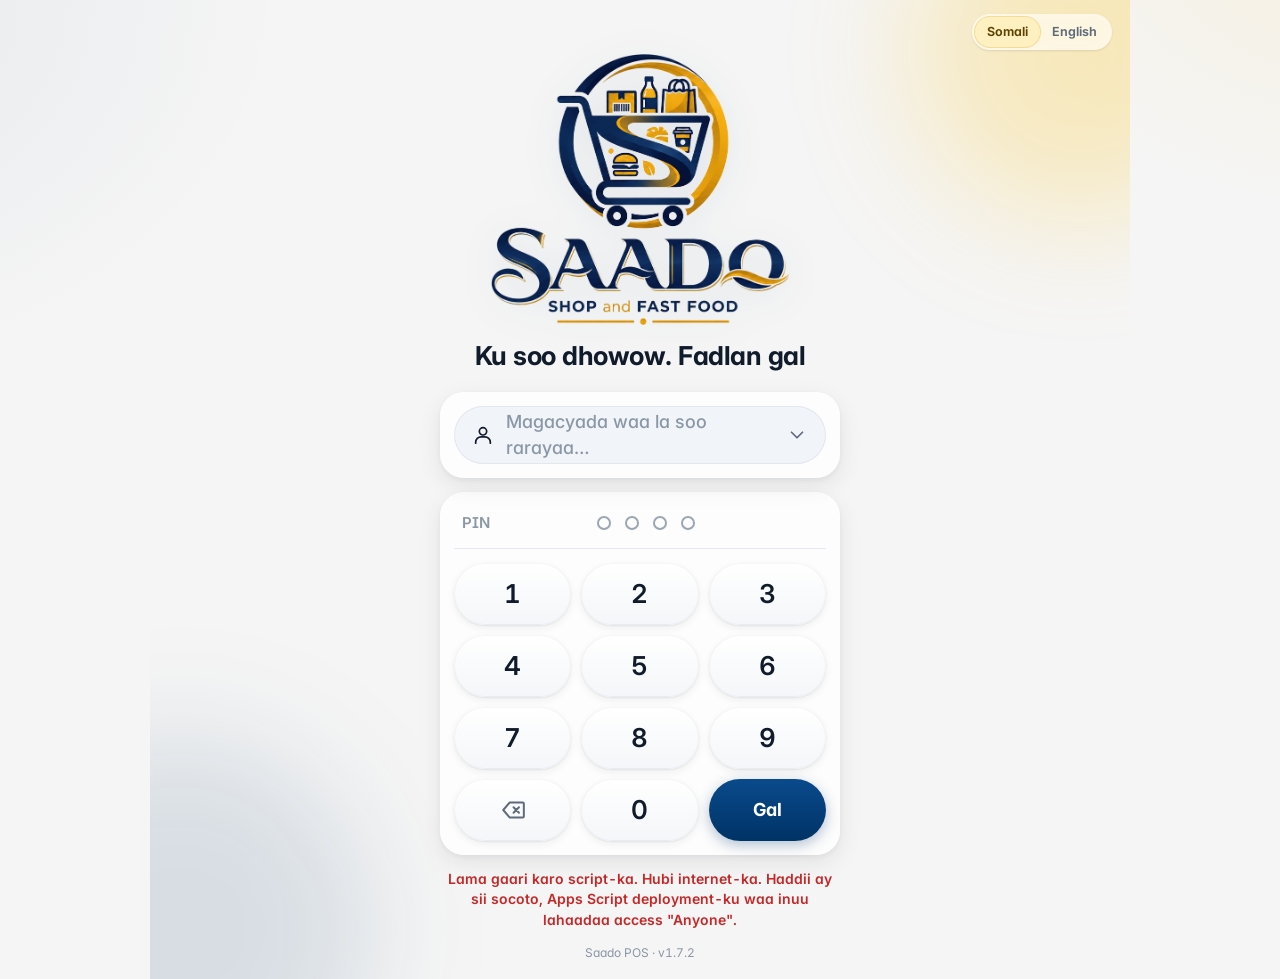
<file: index.html>
<!DOCTYPE html>
<!-- Saado POS — app page. Loads config.js (script address), i18n.js (Somali words), app.js (core) and screens.js. -->
<html lang="so">
<head>
<meta charset="utf-8">
<meta name="viewport" content="width=device-width, initial-scale=1, viewport-fit=cover">
<meta name="theme-color" content="#F5F5F5">
<meta name="apple-mobile-web-app-capable" content="yes">
<meta name="mobile-web-app-capable" content="yes">
<meta name="apple-mobile-web-app-status-bar-style" content="default">
<meta name="apple-mobile-web-app-title" content="Saado POS">
<title>Saado POS</title>
<link rel="manifest" href="manifest.json">
<link rel="icon" href="icons/favicon.png">
<link rel="apple-touch-icon" href="icons/apple-touch-icon.png">
<link rel="preconnect" href="https://fonts.googleapis.com">
<link rel="preconnect" href="https://fonts.gstatic.com" crossorigin>
<link rel="stylesheet" href="https://fonts.googleapis.com/css2?family=Inter:wght@400;500;600;650;700;800&display=swap" media="print" onload="this.media='all'">
<link rel="stylesheet" href="app.css?v=1.7.2">
</head>
<body>
<header id="top" class="hidden"></header>
<main id="main"><div style="min-height:100vh;display:grid;place-items:center"><img src="icons/logo.png" alt="Saado" style="width:220px;opacity:.95"></div></main>
<nav id="nav" class="hidden"></nav>
<div id="toasts"></div>
<noscript>Saado POS needs JavaScript.</noscript>
<script src="config.js?v=1.7.2"></script>
<script src="i18n.js?v=1.7.2"></script>
<script src="guide.js?v=1.7.2"></script>
<script src="app.js?v=1.7.2"></script>
<script src="screens.js?v=1.7.2"></script>
</body>
</html>
</file>
<file: app.css>
/* Saado POS — design system. Native-app look (Material 3 inspired): Inter type, line icons, tonal surfaces,
   navy #003366 + mustard #FFBF00 accents on white / light gray, bottom sheets, ripple, smooth transitions. */
:root {
  --navy: #003366; --navy-2: #0A4A8C; --navy-c: #DCE7F5; --on-navy-c: #00264D;
  --gold: #FFBF00; --gold-2: #E5A800; --gold-c: #FFF0C2; --on-gold-c: #5C4300;
  --bg: #F5F5F5; --surface: #FFFFFF; --surface-2: #F1F4F8; --surface-3: #E9EEF4;
  --ink: #101B2B; --muted: #5E6B7B; --faint: #8A97A6; --line: #E3E8EF;
  --red: #C62828; --red-c: #FDECEC; --green: #18794E; --green-c: #E3F5EC; --amber: #A86200; --amber-c: #FFF3D9;
  --r-sm: 12px; --r: 18px; --r-lg: 24px; --r-xl: 28px;
  --e1: 0 1px 2px rgba(16, 27, 43, .05), 0 1px 3px rgba(16, 27, 43, .07);
  --e2: 0 2px 6px rgba(16, 27, 43, .06), 0 8px 24px rgba(16, 27, 43, .08);
  --e3: 0 12px 40px rgba(0, 26, 51, .18);
  --nav-h: 76px; --bar-h: 60px;
  --ease: cubic-bezier(.2, 0, 0, 1); --ease-out: cubic-bezier(.05, .7, .1, 1);
  --font: "Inter", "Roboto", system-ui, -apple-system, "Segoe UI", Arial, sans-serif;
}
* { box-sizing: border-box; -webkit-tap-highlight-color: transparent; }
html, body { margin: 0; height: 100%; }
body { font: 400 15px/1.45 var(--font); font-feature-settings: "cv11", "cv08", "tnum"; background: var(--bg); color: var(--ink);
  -webkit-font-smoothing: antialiased; overscroll-behavior-y: contain; -webkit-user-select: none; user-select: none; }
input, textarea, .selectable { -webkit-user-select: text; user-select: text; }
button, input, select, textarea { font: inherit; color: inherit; }
button { cursor: pointer; touch-action: manipulation; border: 0; background: none; padding: 0; }
a { color: var(--navy-2); text-decoration: none; }
h1, h2, h3 { margin: 0; letter-spacing: -.01em; }
h2 { font-size: 22px; font-weight: 700; color: var(--ink); }
h3 { font-size: 13px; font-weight: 650; color: var(--muted); text-transform: uppercase; letter-spacing: .06em; margin: 20px 4px 8px; }
.hidden { display: none !important; }
.muted { color: var(--muted); } .faint { color: var(--faint); } .small { font-size: 13px; } .right { text-align: right; } .center { text-align: center; }
.big { font-size: 28px; font-weight: 800; letter-spacing: -.02em; }
.red { color: var(--red); } .green { color: var(--green); } .amber { color: var(--amber); } .bold { font-weight: 700; }
.row { display: flex; gap: 10px; align-items: center; } .row > .grow, .grow { flex: 1; min-width: 0; } .wrap { flex-wrap: wrap; }
.col { display: flex; flex-direction: column; gap: 10px; }
.grid2 { display: grid; grid-template-columns: 1fr 1fr; gap: 10px; } .grid3 { display: grid; grid-template-columns: repeat(3, 1fr); gap: 10px; }
.spacer { height: 14px; }
svg.i { width: 22px; height: 22px; flex: none; stroke: currentColor; fill: none; stroke-width: 1.85; stroke-linecap: round; stroke-linejoin: round; vertical-align: middle; }
svg.i.sm { width: 18px; height: 18px; } svg.i.lg { width: 26px; height: 26px; } svg.i.xl { width: 32px; height: 32px; }

/* ---------- ambient background ---------- */
body::before { content: ''; position: fixed; inset: 0; z-index: -1; pointer-events: none;
  background: radial-gradient(60vmax 40vmax at 110% -10%, rgba(255, 191, 0, .10), transparent 60%),
              radial-gradient(70vmax 50vmax at -20% 0%, rgba(0, 51, 102, .07), transparent 60%), var(--bg); }

/* ---------- top app bar ---------- */
#top { position: sticky; top: 0; z-index: 40; display: flex; align-items: center; gap: 10px; min-height: var(--bar-h);
  padding: calc(8px + env(safe-area-inset-top)) 12px 8px 14px; background: rgba(245, 245, 245, .82);
  -webkit-backdrop-filter: saturate(1.6) blur(18px); backdrop-filter: saturate(1.6) blur(18px); transition: box-shadow .2s, background .2s; }
#top.scrolled { box-shadow: 0 1px 0 var(--line), 0 6px 20px rgba(16, 27, 43, .06); background: rgba(255, 255, 255, .9); }
#top .emb { width: 38px; height: 38px; border-radius: 12px; background: #fff; box-shadow: var(--e1); display: grid; place-items: center; overflow: hidden; flex: none; }
#top .emb img { width: 34px; height: 34px; }
#top .ttl { flex: 1; min-width: 0; line-height: 1.15; }
#top .ttl b { display: block; font-size: 18px; font-weight: 700; white-space: nowrap; overflow: hidden; text-overflow: ellipsis; }
#top .ttl span { display: block; font-size: 12px; color: var(--muted); white-space: nowrap; overflow: hidden; text-overflow: ellipsis; }
.bizswitch { display: flex; background: var(--surface-3); border-radius: 999px; padding: 3px; }
.bizswitch button { height: 34px; padding: 0 12px; border-radius: 999px; font-weight: 650; font-size: 13px; color: var(--muted); display: flex; align-items: center; gap: 6px; transition: background .2s var(--ease), color .2s; }
.bizswitch button svg { width: 17px; height: 17px; }
.bizswitch button.on { background: var(--surface); color: var(--navy); box-shadow: var(--e1); }
@media (max-width: 460px) { .bizswitch button span { display: none; } .bizswitch button { padding: 0 11px; } }
.syncdot { width: 40px; height: 40px; border-radius: 50%; display: grid; place-items: center; color: var(--green); position: relative; }
.syncdot.wait { color: var(--amber); } .syncdot.off { color: var(--red); }
.syncdot .n { position: absolute; top: 2px; right: 0; min-width: 18px; height: 18px; padding: 0 5px; border-radius: 9px; background: var(--amber); color: #fff; font-size: 11px; font-weight: 700; display: grid; place-items: center; }
.syncdot.off .n { background: var(--red); }
.syncdot.spin svg { animation: sp 1s linear infinite; }
.offline-bar { position: sticky; top: calc(var(--bar-h) + env(safe-area-inset-top)); z-index: 39; margin: 0 12px; border-radius: 12px; background: var(--amber-c); color: var(--amber);
  font-size: 13px; font-weight: 600; padding: 8px 12px; display: flex; gap: 8px; align-items: center; }
#topprog { position: absolute; left: 0; right: 0; bottom: 0; height: 2px; overflow: hidden; opacity: 0; transition: opacity .2s; }
#topprog::after { content: ''; position: absolute; top: 0; bottom: 0; width: 40%; background: var(--gold); border-radius: 2px; animation: prog 1.1s var(--ease) infinite; }
@keyframes prog { from { left: -40%; } to { left: 100%; } }

/* ---------- page ---------- */
#main { padding: 6px 14px; padding-bottom: calc(var(--nav-h) + 100px + env(safe-area-inset-bottom)); max-width: 980px; margin: 0 auto; min-height: 100vh; }
.page-in { animation: pageIn .26s var(--ease-out) both; }
@keyframes pageIn { from { opacity: 0; transform: translateY(10px); } }
.phead { display: flex; align-items: center; gap: 10px; margin: 8px 2px 14px; }
.phead h2 { flex: 1; }

/* ---------- bottom navigation (Material 3 navigation bar) ---------- */
#nav { position: fixed; bottom: 0; left: 0; right: 0; z-index: 45; display: flex; justify-content: space-around; background: rgba(255, 255, 255, .94);
  -webkit-backdrop-filter: blur(18px); backdrop-filter: blur(18px); border-top: 1px solid var(--line); padding: 8px 4px calc(10px + env(safe-area-inset-bottom)); }
#nav button { flex: 1; max-width: 110px; display: flex; flex-direction: column; align-items: center; gap: 4px; font-size: 12px; font-weight: 600; color: var(--muted); position: relative; padding-top: 2px; }
#nav .ind { width: 60px; height: 32px; border-radius: 16px; display: grid; place-items: center; transition: background .25s var(--ease), color .2s; position: relative; overflow: hidden; }
#nav button.on { color: var(--ink); } #nav button.on .ind { background: var(--gold-c); color: var(--navy); }
#nav button.on .ind svg { stroke-width: 2.1; }
#nav .badge { position: absolute; top: -2px; left: calc(50% + 8px); }
.badge { background: var(--red); color: #fff; border-radius: 999px; font-size: 11px; font-weight: 700; min-width: 18px; height: 18px; padding: 0 5px; display: inline-grid; place-items: center; }
@media (min-width: 900px) { #nav { left: 50%; transform: translateX(-50%); bottom: 14px; width: 560px; border-radius: 22px; border: 1px solid var(--line); box-shadow: var(--e2); padding-bottom: 10px; } }

/* ---------- surfaces ---------- */
.card { background: var(--surface); border-radius: var(--r); padding: 16px; box-shadow: var(--e1); margin-bottom: 12px; }
.card.tonal { background: var(--surface-2); box-shadow: none; }
.card.navy { background: linear-gradient(135deg, var(--navy) 0%, var(--navy-2) 100%); color: #fff; box-shadow: 0 10px 30px rgba(0, 51, 102, .25); }
.card.navy .muted { color: rgba(255, 255, 255, .75); }
.list { background: var(--surface); border-radius: var(--r); box-shadow: var(--e1); overflow: hidden; margin-bottom: 12px; }
.li { display: flex; align-items: center; gap: 14px; padding: 12px 16px; min-height: 64px; position: relative; overflow: hidden; }
.li + .li::before { content: ''; position: absolute; top: 0; left: 16px; right: 0; height: 1px; background: var(--line); }
.li.lead + .li.lead::before { left: 70px; }
.li.tap { cursor: pointer; } .li.tap:active { background: var(--surface-2); }
.li .main { flex: 1; min-width: 0; } .li .name { font-weight: 600; font-size: 15px; overflow: hidden; text-overflow: ellipsis; white-space: nowrap; }
.li .sub { font-size: 13px; color: var(--muted); overflow: hidden; text-overflow: ellipsis; }
.li .chev { color: var(--faint); }
.av { width: 40px; height: 40px; border-radius: 13px; display: grid; place-items: center; flex: none; background: var(--navy-c); color: var(--navy); font-weight: 700; }
.av.gold { background: var(--gold-c); color: var(--on-gold-c); } .av.green { background: var(--green-c); color: var(--green); } .av.red { background: var(--red-c); color: var(--red); } .av.gray { background: var(--surface-3); color: var(--muted); }
.stats { display: grid; grid-template-columns: repeat(2, 1fr); gap: 10px; margin-bottom: 12px; }
@media (min-width: 700px) { .stats { grid-template-columns: repeat(4, 1fr); } }
.stat { background: var(--surface); border-radius: var(--r); padding: 14px; box-shadow: var(--e1); display: flex; flex-direction: column; gap: 2px; }
.stat .lbl { font-size: 12px; color: var(--muted); font-weight: 600; display: flex; align-items: center; gap: 6px; }
.stat .lbl svg { width: 16px; height: 16px; }
.stat .val { font-size: 21px; font-weight: 750; color: var(--ink); letter-spacing: -.02em; }
.pill { display: inline-flex; align-items: center; gap: 4px; padding: 3px 10px; border-radius: 999px; font-size: 12px; font-weight: 650; background: var(--navy-c); color: var(--on-navy-c); white-space: nowrap; }
.pill.red { background: var(--red-c); color: var(--red); } .pill.green { background: var(--green-c); color: var(--green); } .pill.gold { background: var(--gold-c); color: var(--on-gold-c); } .pill.gray { background: var(--surface-3); color: var(--muted); }
table.tbl { width: 100%; border-collapse: collapse; font-size: 14px; } .tbl th, .tbl td { padding: 10px 6px; border-bottom: 1px solid var(--line); text-align: left; }
.tbl tr:last-child td { border-bottom: 0; } .tbl th { color: var(--muted); font-size: 11.5px; font-weight: 650; text-transform: uppercase; letter-spacing: .04em; }
.tbl td.n, .tbl th.n { text-align: right; white-space: nowrap; font-variant-numeric: tabular-nums; } .tblwrap { overflow-x: auto; margin: 0 -4px; }
.empty { text-align: center; color: var(--muted); padding: 28px 16px; display: flex; flex-direction: column; align-items: center; gap: 8px; }
.empty svg { width: 40px; height: 40px; color: var(--faint); stroke-width: 1.4; }
.alert { box-shadow: inset 4px 0 0 var(--red), var(--e1); } .alert.amber { box-shadow: inset 4px 0 0 var(--gold), var(--e1); }

/* ---------- buttons ---------- */
.btn { position: relative; overflow: hidden; border-radius: 999px; min-height: 48px; padding: 0 20px; font-weight: 650; font-size: 15px; letter-spacing: .01em;
  background: var(--surface-3); color: var(--navy); display: inline-flex; align-items: center; justify-content: center; gap: 8px; transition: transform .12s var(--ease), box-shadow .2s, filter .2s; }
.btn:active { transform: scale(.97); } .btn[disabled] { opacity: .5; pointer-events: none; }
.btn.primary { background: var(--navy); color: #fff; box-shadow: 0 2px 8px rgba(0, 51, 102, .25); }
.btn.gold { background: var(--gold); color: #1F1600; box-shadow: 0 2px 8px rgba(229, 168, 0, .3); }
.btn.red { background: var(--red); color: #fff; } .btn.green { background: var(--green); color: #fff; }
.btn.ghost { background: transparent; box-shadow: inset 0 0 0 1.5px var(--line); }
.btn.text { background: transparent; padding: 0 12px; }
.btn.block { width: 100%; } .btn.lg { min-height: 56px; font-size: 17px; } .btn.sm { min-height: 38px; padding: 0 14px; font-size: 14px; }
.btn svg { width: 20px; height: 20px; }
.fab { position: fixed; right: 16px; bottom: calc(var(--nav-h) + 16px + env(safe-area-inset-bottom)); z-index: 30; height: 56px; padding: 0 20px 0 16px; border-radius: 18px;
  background: var(--gold); color: #1F1600; font-weight: 700; display: flex; align-items: center; gap: 10px; box-shadow: 0 6px 20px rgba(229, 168, 0, .35), var(--e1); overflow: hidden; animation: fabIn .3s var(--ease-out) both; }
@media (min-width: 900px) { .fab { right: calc(50% - 470px); bottom: 110px; } }
@keyframes fabIn { from { transform: scale(.6); opacity: 0; } }
.spin { width: 18px; height: 18px; border: 2.5px solid currentColor; border-right-color: transparent; border-radius: 50%; animation: sp .7s linear infinite; }
@keyframes sp { to { transform: rotate(360deg); } }
.ripple { position: absolute; border-radius: 50%; transform: scale(0); background: currentColor; opacity: .16; pointer-events: none; animation: rip .55s var(--ease) forwards; }
@keyframes rip { to { transform: scale(2.6); opacity: 0; } }
.iconbtn { position: relative; overflow: hidden; width: 52px; height: 52px; border-radius: 16px; background: var(--navy); color: #fff; display: grid; place-items: center; flex: none; }
.iconbtn.gold { background: var(--gold); color: #1F1600; } .iconbtn.tonal { background: var(--surface-3); color: var(--navy); } .iconbtn.round { border-radius: 50%; width: 44px; height: 44px; }

/* ---------- forms ---------- */
label.f { display: block; margin-bottom: 12px; } label.f > span { display: block; font-size: 13px; font-weight: 600; color: var(--muted); margin: 0 4px 6px; }
.in { width: 100%; min-height: 52px; border: 0; border-radius: 14px; padding: 12px 14px; background: var(--surface-2); font-size: 16px; color: var(--ink);
  box-shadow: inset 0 0 0 1px var(--line); transition: box-shadow .15s, background .15s; -webkit-appearance: none; appearance: none; }
.in:focus { outline: none; background: #fff; box-shadow: inset 0 0 0 2px var(--navy-2), 0 0 0 4px rgba(10, 74, 140, .1); }
.in[readonly] { color: var(--muted); } textarea.in { min-height: 84px; resize: vertical; }
.in.big { font-size: 26px; font-weight: 750; text-align: right; letter-spacing: -.01em; }
.seg { display: flex; border-radius: 999px; box-shadow: inset 0 0 0 1.5px var(--line); padding: 3px; gap: 2px; background: var(--surface); flex-wrap: wrap; }
.seg button { flex: 1; min-width: 64px; min-height: 44px; border-radius: 999px; font-weight: 650; font-size: 14px; color: var(--muted); display: inline-flex; align-items: center; justify-content: center; gap: 6px; transition: background .2s var(--ease), color .2s; position: relative; overflow: hidden; }
.seg button.on { background: var(--navy); color: #fff; }
.seg.gold button.on { background: var(--gold); color: #1F1600; }
.seg.tiles4 { border-radius: 16px; display: grid; grid-template-columns: repeat(2, 1fr); padding: 4px; } .seg.tiles4 button { border-radius: 12px; min-height: 54px; }
@media (min-width: 420px) { .seg.tiles4 { grid-template-columns: repeat(4, 1fr); } }
.chk { display: flex; align-items: center; gap: 14px; padding: 12px 2px; min-height: 52px; }
.chk + .chk { border-top: 1px solid var(--line); }
.chk .main { flex: 1; }
.chk input[type=checkbox] { -webkit-appearance: none; appearance: none; width: 46px; height: 28px; border-radius: 14px; background: var(--surface-3); box-shadow: inset 0 0 0 2px #C5CFDA; position: relative; flex: none; transition: background .2s; margin: 0; }
.chk input[type=checkbox]::after { content: ''; position: absolute; top: 6px; left: 6px; width: 16px; height: 16px; border-radius: 50%; background: #8A97A6; transition: all .2s var(--ease); }
.chk input[type=checkbox]:checked { background: var(--navy); box-shadow: none; } .chk input[type=checkbox]:checked::after { left: 22px; top: 4px; width: 20px; height: 20px; background: #fff; }
.searchbar { display: flex; gap: 10px; position: sticky; top: calc(var(--bar-h) + env(safe-area-inset-top)); z-index: 20; padding: 2px 0 12px; }
.search { flex: 1; display: flex; align-items: center; gap: 10px; background: var(--surface); border-radius: 16px; padding: 0 14px; box-shadow: var(--e1); min-height: 52px; color: var(--muted); }
.search input { flex: 1; border: 0; background: transparent; font-size: 16px; min-height: 50px; outline: none; color: var(--ink); min-width: 0; }
.search input::-webkit-search-cancel-button { display: none; }
.chips { display: flex; gap: 8px; flex-wrap: wrap; } .chips.scroll { flex-wrap: nowrap; overflow-x: auto; scrollbar-width: none; margin: 0 -14px; padding: 0 14px 2px; } .chips.scroll::-webkit-scrollbar { display: none; }
.chip { position: relative; overflow: hidden; border-radius: 10px; height: 36px; padding: 0 14px; font-weight: 600; font-size: 14px; color: var(--ink); background: var(--surface);
  box-shadow: inset 0 0 0 1px var(--line); display: inline-flex; align-items: center; gap: 6px; white-space: nowrap; flex: none; transition: background .15s; }
.chip.on { background: var(--navy-c); color: var(--on-navy-c); box-shadow: none; }
.chip svg { width: 16px; height: 16px; }

/* ---------- sell ---------- */
.tiles { display: grid; grid-template-columns: repeat(3, 1fr); gap: 10px; margin-bottom: 12px; }
@media (min-width: 600px) { .tiles { grid-template-columns: repeat(4, 1fr); } } @media (min-width: 900px) { .tiles { grid-template-columns: repeat(6, 1fr); } }
.tile { position: relative; background: var(--surface); border-radius: 18px; min-height: 96px; padding: 12px; box-shadow: var(--e1); display: flex; flex-direction: column; justify-content: space-between; text-align: left; overflow: hidden; transition: transform .12s var(--ease); }
.tile:active { transform: scale(.95); }
.tile::after { content: ''; position: absolute; left: 12px; right: 12px; bottom: 0; height: 3px; border-radius: 3px 3px 0 0; background: var(--gold); opacity: .9; }
.tile.low::after { background: var(--red); }
.tile .n { font-weight: 600; font-size: 14px; line-height: 1.25; max-height: 3.75em; overflow: hidden; padding-right: 20px; }
.tile .p { font-weight: 750; color: var(--navy); font-size: 14px; margin-bottom: 2px; }
.tile .q { position: absolute; top: 8px; right: 8px; background: var(--navy); color: #fff; border-radius: 999px; min-width: 24px; height: 24px; padding: 0 7px; display: grid; place-items: center; font-weight: 750; font-size: 12px; animation: pop .25s var(--ease-out); }
@keyframes pop { from { transform: scale(.4); } }
.cartbar { position: fixed; left: 0; right: 0; bottom: calc(var(--nav-h) + env(safe-area-inset-bottom)); z-index: 35; padding: 0 12px 10px; animation: barIn .3s var(--ease-out) both; }
@keyframes barIn { from { transform: translateY(30px); opacity: 0; } }
.cartbar .inner { max-width: 940px; margin: 0 auto; display: flex; gap: 8px; background: var(--navy); border-radius: 22px; padding: 8px; box-shadow: var(--e3); }
.cartbar .sum { flex: 1; color: #fff; text-align: left; padding: 4px 10px; display: flex; align-items: center; gap: 12px; position: relative; overflow: hidden; border-radius: 16px; }
.cartbar .sum .cnt { min-width: 38px; height: 38px; border-radius: 12px; background: rgba(255, 255, 255, .14); display: grid; place-items: center; font-weight: 750; }
.cartbar .sum b { font-size: 20px; display: block; letter-spacing: -.01em; } .cartbar .sum span { font-size: 12px; opacity: .75; }
.cartbar .pay { min-width: 112px; border-radius: 16px; }
@media (min-width: 900px) { .cartbar { bottom: 100px; } }
.qty { display: flex; align-items: center; gap: 2px; background: var(--surface-2); border-radius: 14px; padding: 3px; }
.qty button { width: 40px; height: 40px; border-radius: 11px; color: var(--navy); display: grid; place-items: center; position: relative; overflow: hidden; }
.qty button:active { background: var(--surface-3); }
.qty b { min-width: 30px; text-align: center; font-size: 16px; }
.totalbox { background: linear-gradient(135deg, var(--navy), var(--navy-2)); color: #fff; border-radius: var(--r-lg); padding: 18px; text-align: center; margin-bottom: 14px; box-shadow: 0 10px 30px rgba(0, 51, 102, .22); }
.totalbox .t { font-size: 36px; font-weight: 800; color: var(--gold); letter-spacing: -.02em; line-height: 1.1; } .totalbox .u { opacity: .8; font-size: 13px; }
.acct { background: var(--gold-c); border-radius: var(--r); padding: 16px; text-align: center; margin: 10px 0; }
.acct b { font-size: 32px; letter-spacing: 3px; color: var(--navy); display: block; font-weight: 800; }
.changebox { text-align: center; padding: 12px; border-radius: 16px; background: var(--green-c); color: var(--green); font-size: 20px; font-weight: 750; }
.changebox.neg { background: var(--red-c); color: var(--red); }

/* ---------- sheets / dialogs ---------- */
.ov { position: fixed; inset: 0; background: rgba(8, 20, 36, .42); z-index: 100; display: flex; align-items: flex-end; justify-content: center; animation: fade .2s both; }
.ov.closing { animation: fadeOut .18s both; } .ov.closing .sheet { animation: down .2s var(--ease) both; }
@keyframes fade { from { opacity: 0; } } @keyframes fadeOut { to { opacity: 0; } } @keyframes down { to { transform: translateY(40%); } }
.sheet { background: var(--bg); width: 100%; max-width: 640px; max-height: 94vh; border-radius: var(--r-xl) var(--r-xl) 0 0; display: flex; flex-direction: column; animation: up .34s var(--ease-out) both; box-shadow: var(--e3); }
@keyframes up { from { transform: translateY(100%); } }
@media (min-width: 700px) { .ov { align-items: center; } .sheet { border-radius: var(--r-xl); max-height: 88vh; } }
.sheet .hd { padding: 8px 18px 10px; display: flex; align-items: center; gap: 10px; background: var(--surface); border-radius: var(--r-xl) var(--r-xl) 0 0; position: relative; }
.sheet .hd::before { content: ''; position: absolute; top: 8px; left: 50%; width: 36px; height: 4px; margin-left: -18px; border-radius: 2px; background: #C9D2DC; }
.sheet .hd h2 { flex: 1; font-size: 19px; padding-top: 16px; }
.sheet .x { margin-top: 14px; width: 40px; height: 40px; border-radius: 50%; display: grid; place-items: center; color: var(--muted); background: var(--surface-2); position: relative; overflow: hidden; }
.sheet .bd { padding: 16px 16px 18px; overflow-y: auto; -webkit-overflow-scrolling: touch; flex: 1; }
.sheet .ft { padding: 10px 16px calc(12px + env(safe-area-inset-bottom)); background: var(--surface); display: flex; gap: 10px; box-shadow: 0 -1px 0 var(--line); }
.sheet .ft .btn { flex: 1; }
#toasts { position: fixed; left: 0; right: 0; top: calc(10px + env(safe-area-inset-top)); z-index: 200; display: flex; flex-direction: column; align-items: center; pointer-events: none; padding: 0 16px; }
.toast { background: #1D2733; color: #fff; padding: 12px 16px; border-radius: 14px; font-weight: 550; font-size: 14px; max-width: 520px; width: fit-content; box-shadow: var(--e3); animation: toastIn .3s var(--ease-out) both; pointer-events: auto; display: flex; align-items: center; gap: 10px; }
.toast svg { width: 20px; height: 20px; flex: none; }
.toast.ok svg { color: #6EE7A8; } .toast.err { background: #8E1F1F; } .toast.warn svg { color: var(--gold); }
@keyframes toastIn { from { transform: translateY(-16px) scale(.96); opacity: 0; } }

/* ---------- login ---------- */
.login { min-height: 100vh; min-height: 100dvh; display: flex; flex-direction: column; align-items: center; padding: calc(14px + env(safe-area-inset-top)) 18px calc(18px + env(safe-area-inset-bottom)); position: relative; overflow: hidden; }
.login::before, .login::after { content: ''; position: absolute; border-radius: 50%; filter: blur(60px); z-index: -1; }
.login::before { width: 340px; height: 340px; background: rgba(255, 191, 0, .22); top: -120px; right: -120px; }
.login::after { width: 380px; height: 380px; background: rgba(0, 51, 102, .12); bottom: -140px; left: -160px; }
.login .lang { align-self: flex-end; display: flex; background: rgba(255, 255, 255, .7); border-radius: 999px; padding: 3px; box-shadow: var(--e1); -webkit-backdrop-filter: blur(10px); backdrop-filter: blur(10px); }
.login .lang button { height: 30px; padding: 0 12px; border-radius: 999px; font-size: 12.5px; font-weight: 650; color: var(--muted); }
.login .lang button.on { background: var(--gold-c); color: var(--on-gold-c); box-shadow: 0 0 0 1px rgba(229, 168, 0, .35); }
.login img.logo { width: min(300px, 74vw); margin: 4px 0 6px; filter: drop-shadow(0 6px 18px rgba(0, 51, 102, .08)); }
.login h1 { font-size: 26px; font-weight: 700; letter-spacing: -.02em; margin: 6px 0 18px; text-align: center; }
.login .box { width: 100%; max-width: 400px; }
#ucard { z-index: 10; }
.lgcard { background: rgba(255, 255, 255, .78); -webkit-backdrop-filter: blur(16px); backdrop-filter: blur(16px); border-radius: var(--r-lg); padding: 14px; box-shadow: var(--e2); margin-bottom: 14px; position: relative; }
.dd { width: 100%; height: 58px; border-radius: 999px; background: var(--surface-2); display: flex; align-items: center; gap: 12px; padding: 0 18px; font-size: 18px; font-weight: 600; color: var(--ink); box-shadow: inset 0 0 0 1px var(--line); position: relative; overflow: hidden; }
.dd .ph { color: var(--faint); font-weight: 500; } .dd .grow { text-align: left; } .dd svg.chev { transition: transform .2s var(--ease); color: var(--muted); }
.dd.open svg.chev { transform: rotate(180deg); }
.ddlist { position: absolute; left: 14px; right: 14px; top: 78px; background: #fff; border-radius: 20px; box-shadow: var(--e3); z-index: 5; overflow: hidden; animation: ddIn .2s var(--ease-out) both; transform-origin: top; }
@keyframes ddIn { from { opacity: 0; transform: scaleY(.9) translateY(-6px); } }
.ddlist button { width: 100%; height: 54px; padding: 0 22px 0 56px; text-align: left; font-size: 17px; font-weight: 550; position: relative; overflow: hidden; display: flex; align-items: center; }
.ddlist button:active, .ddlist button.on { background: var(--surface-2); }
.ddlist button.on::before { content: ''; position: absolute; left: 24px; width: 8px; height: 8px; border-radius: 50%; background: var(--gold); }
.pinrow { display: flex; align-items: center; gap: 14px; padding: 6px 8px 14px; border-bottom: 1px solid var(--line); margin-bottom: 14px; }
.pinrow span { color: var(--faint); font-weight: 600; font-size: 15px; }
.pinshow { display: flex; gap: 14px; flex: 1; justify-content: center; padding-right: 30px; }
.pinshow i { width: 14px; height: 14px; border-radius: 50%; box-shadow: inset 0 0 0 2px #9AA6B3; transition: all .15s var(--ease); }
.pinshow i.f { background: var(--navy); box-shadow: none; transform: scale(1.15); }
.pinshow.shake { animation: shake .4s; } @keyframes shake { 20%, 60% { transform: translateX(-8px); } 40%, 80% { transform: translateX(8px); } }
.pad { display: grid; grid-template-columns: repeat(3, 1fr); gap: 10px; }
.pad button { height: 62px; border-radius: 999px; background: linear-gradient(180deg, #fff, #F4F6F9); box-shadow: 0 1px 2px rgba(16, 27, 43, .08), 0 3px 8px rgba(16, 27, 43, .06), inset 0 0 0 1px rgba(16, 27, 43, .04);
  font-size: 26px; font-weight: 600; color: var(--ink); position: relative; overflow: hidden; display: grid; place-items: center; transition: transform .1s; }
.pad button:active { transform: scale(.94); background: var(--gold-c); }
.pad button.go { background: linear-gradient(180deg, var(--navy-2), var(--navy)); color: #fff; font-size: 18px; font-weight: 700; box-shadow: 0 4px 14px rgba(0, 51, 102, .3); }
.pad button.bk { color: var(--muted); }
.lgerr { min-height: 22px; text-align: center; color: var(--red); font-weight: 600; font-size: 14px; margin-top: 2px; }
.lgfoot { margin-top: auto; padding-top: 14px; font-size: 12px; color: var(--faint); }

/* ---------- home hero ---------- */
.hero { position: relative; border-radius: var(--r-lg); background: var(--surface); box-shadow: var(--e2); padding: 18px 18px 16px; margin-bottom: 14px; overflow: hidden; }
.hero::before { content: ''; position: absolute; width: 260px; height: 260px; border-radius: 50%; right: -90px; top: -110px; background: radial-gradient(circle, rgba(255, 191, 0, .28), transparent 70%); }
.hero::after { content: ''; position: absolute; width: 280px; height: 280px; border-radius: 50%; left: -120px; bottom: -160px; background: radial-gradient(circle, rgba(0, 51, 102, .12), transparent 70%); }
.hero > * { position: relative; z-index: 1; }
.hero img { height: 92px; display: block; margin: 0 auto 6px; }
.hero .hi { text-align: center; color: var(--muted); font-size: 14px; }
.hero .kpi { display: flex; align-items: flex-end; justify-content: space-between; gap: 12px; margin-top: 14px; padding-top: 14px; border-top: 1px solid var(--line); }
.hero .kpi .v { font-size: 30px; font-weight: 800; letter-spacing: -.02em; color: var(--navy); line-height: 1.1; }
.hero .kpi .l { font-size: 12.5px; color: var(--muted); font-weight: 600; }
.camwrap { position: relative; background: #000; border-radius: var(--r); overflow: hidden; aspect-ratio: 4/3; }
.camwrap video { width: 100%; height: 100%; object-fit: cover; display: block; }
.camwrap .aim { position: absolute; left: 10%; right: 10%; top: 33%; bottom: 33%; border: 3px solid var(--gold); border-radius: 14px; box-shadow: 0 0 0 999px rgba(0, 0, 0, .3); }
.camwrap .aim::after { content: ''; position: absolute; left: 6%; right: 6%; top: 50%; height: 2px; background: rgba(255, 191, 0, .8); animation: scanl 1.6s ease-in-out infinite alternate; }
@keyframes scanl { from { transform: translateY(-26px); } to { transform: translateY(26px); } }
.camwrap .last { position: absolute; left: 10px; right: 10px; bottom: 10px; background: rgba(0, 31, 62, .85); color: #fff; border-radius: 12px; padding: 9px; text-align: center; font-weight: 650; }
.guide h4 { font-size: 16px; margin: 18px 0 6px; color: var(--navy); } .guide ol, .guide ul { margin: 6px 0; padding-left: 22px; } .guide li { margin: 5px 0; }
.guide .note { background: var(--gold-c); border-radius: 14px; padding: 12px 14px; color: var(--on-gold-c); margin-top: 14px; }
@media print { #top, #nav, .cartbar, .fab, .noprint { display: none !important; } #main { padding: 0; } .card, .list { box-shadow: none; border: 1px solid #ccc; } body::before { display: none; } }
@media (prefers-reduced-motion: reduce) { *, *::before, *::after { animation-duration: .01ms !important; transition-duration: .01ms !important; } }
.card > h3:first-child { margin-top: 0; } .card > h3 { margin-left: 0; }
/* placeholder shown only the very first time a page is opened (afterwards saved data appears instantly) */
.skel { height: 78px; border-radius: var(--r); margin-bottom: 12px; background: linear-gradient(90deg, #ECEFF3 25%, #F6F8FA 50%, #ECEFF3 75%); background-size: 200% 100%; animation: shimmer 1.4s ease-in-out infinite; }
@keyframes shimmer { from { background-position: 200% 0; } to { background-position: -200% 0; } }
/* v1.2: cart bar Clear/Park, stock on tiles, shift comparison, insights */
.cartbar .inner { gap: 6px; } .cartbar .sum { padding: 4px 6px; gap: 8px; } .cartbar .sum .cnt { min-width: 30px; height: 30px; }
.cartbar .sum b { font-size: 18px; white-space: nowrap; } .cartbar .pay { min-width: 86px; padding: 0 14px; }
.cartbar .mini { width: 44px; border-radius: 16px; display: grid; place-items: center; color: #fff; background: rgba(255, 255, 255, .12); flex: none; position: relative; overflow: hidden; }
.cartbar .mini.x { background: rgba(198, 40, 40, .92); }
.tile .s { font-size: 11.5px; font-weight: 600; color: var(--muted); } .tile .s.low { color: var(--red); }
.cmp td { padding: 9px 4px; } .cmp input { width: 100%; height: 42px; border: 0; border-radius: 10px; background: var(--surface-2); box-shadow: inset 0 0 0 1px var(--line); text-align: right; padding: 0 8px; font: inherit; font-weight: 650; font-size: 16px; }
.cmp input:focus { outline: none; box-shadow: inset 0 0 0 2px var(--navy-2); background: #fff; }
.tick { display: inline-grid; place-items: center; width: 22px; height: 22px; border-radius: 50%; background: var(--green-c); color: var(--green); }
.tick.bad { background: var(--red-c); color: var(--red); } .tick svg { width: 14px; height: 14px; stroke-width: 2.6; }
.toast .tact { margin-left: 6px; color: var(--gold); font-weight: 800; padding: 4px 8px; border-radius: 8px; }
.bars { display: flex; align-items: flex-end; gap: 3px; height: 120px; } .bars i { flex: 1; border-radius: 4px 4px 0 0; background: var(--gold); display: block; min-height: 2px; position: relative; }
.bars i.prev { background: #C9D3DF; }
.hm { display: grid; grid-template-columns: 30px repeat(16, 1fr); gap: 2px; font-size: 9.5px; color: var(--muted); align-items: center; } .hm b { height: 15px; border-radius: 3px; display: block; }
.trend { font-size: 12px; font-weight: 700; padding: 2px 8px; border-radius: 999px; display: inline-block; margin-top: 4px; } .trend.up { background: var(--green-c); color: var(--green); } .trend.dn { background: var(--red-c); color: var(--red); }
.meter { height: 10px; border-radius: 6px; background: var(--surface-3); overflow: hidden; } .meter i { display: block; height: 100%; border-radius: 6px; background: var(--gold); }
.danger { box-shadow: inset 0 0 0 1.5px #F3C2C2, var(--e1); }
.grp { font-size: 12px; font-weight: 700; color: var(--muted); letter-spacing: .06em; text-transform: uppercase; margin: 14px 2px 2px; }
.chk .cnt { font-size: 12.5px; color: var(--muted); }
.togs { display: flex; gap: 6px; flex-wrap: wrap; } .togs button { height: 36px; padding: 0 12px; border-radius: 10px; font-weight: 650; font-size: 13.5px; box-shadow: inset 0 0 0 1.5px var(--line); color: var(--muted); background: #fff; }
.togs button.on { background: var(--navy); color: #fff; box-shadow: none; }

/* v1.2.1 login: clear "please wait" while the PIN is checked */
.pad.busy button { opacity: .4; pointer-events: none; transition: opacity .2s; }
.pad.busy button.go { opacity: 1; }
.pad button.go .spin { width: 24px; height: 24px; border-width: 3px; display: inline-block; vertical-align: middle; }
.pinshow.pulse i.f { animation: dotp 1s ease-in-out infinite; }
.pinshow.pulse i.f:nth-child(2) { animation-delay: .12s; } .pinshow.pulse i.f:nth-child(3) { animation-delay: .24s; } .pinshow.pulse i.f:nth-child(4) { animation-delay: .36s; } .pinshow.pulse i.f:nth-child(5) { animation-delay: .48s; } .pinshow.pulse i.f:nth-child(6) { animation-delay: .6s; }
@keyframes dotp { 50% { transform: scale(.6); opacity: .5; } }
.lgwait { display: inline-flex; align-items: center; gap: 8px; background: var(--navy); color: #fff; padding: 7px 14px; border-radius: 999px; font-size: 14px; font-weight: 600; }
.lgwait .spin { width: 15px; height: 15px; border-width: 2px; }
.busyov { position: fixed; inset: 0; z-index: 9999; background: rgba(10, 22, 40, .45); display: flex; align-items: center; justify-content: center; animation: fade .15s; }
.busyov .bx { background: #fff; border-radius: 22px; padding: 22px 30px; display: flex; flex-direction: column; align-items: center; gap: 8px; min-width: 200px; box-shadow: 0 12px 40px rgba(0, 0, 0, .25); }
.busyov .bx .spin { width: 34px; height: 34px; border-width: 3.5px; color: var(--navy); }
.ov.closing { pointer-events: none; }
/* v1.3 expenses + email times */
.li.exp { align-items: flex-start; }
.li.exp .desc { font-size: 14px; color: var(--ink); margin: 2px 0; line-height: 1.35; }
.li.exp .end { display: flex; flex-direction: column; align-items: flex-end; gap: 4px; white-space: nowrap; }
.li.exp.gone .name, .li.exp.gone .desc { opacity: .6; }
.strike { text-decoration: line-through; opacity: .55; }
.sub.red { color: var(--red); }
textarea.in { resize: vertical; min-height: 56px; font-family: inherit; line-height: 1.4; padding-top: 10px; }
.when { display: flex; gap: 12px; align-items: flex-start; padding: 10px 0; border-bottom: 1px solid var(--line); }
.when:last-of-type { border-bottom: 0; }
.when > .av { margin-top: 2px; }
.when b { display: block; margin-bottom: 6px; }
.when .grid2 { gap: 10px; }
.when .f { margin-bottom: 0; }
.when .grid2 { grid-template-columns: 1.7fr 1fr; }
/* v1.4 selling loose (pieces) */
.lz { display: inline-flex; align-items: center; height: 18px; padding: 0 6px; border-radius: 6px; background: #E7F0FB; color: var(--navy); font-size: 10px; font-weight: 800; letter-spacing: .05em; vertical-align: middle; white-space: nowrap; }
.lz.pkt { background: #FFF1C2; color: #6B4E00; }
.qgrid { display: grid; grid-template-columns: repeat(4, 1fr); gap: 8px; }
.qb { border: 0; border-radius: 16px; background: var(--surface-2); box-shadow: inset 0 0 0 1px var(--line); padding: 10px 4px; display: flex; flex-direction: column; align-items: center; gap: 2px; font: inherit; cursor: pointer; }
.qb b { font-size: 20px; color: var(--ink); } .qb span { font-size: 12px; color: var(--muted); font-weight: 600; }
.qb.on { background: var(--navy); box-shadow: none; } .qb.on b, .qb.on span { color: #fff; }
button.pk { width: 100%; border: 0; font: inherit; text-align: left; display: flex; align-items: center; gap: 14px; border-radius: 18px; padding: 14px 16px; background: var(--gold); color: #1F1600; margin-bottom: 12px; cursor: pointer; }
button.pk b { font-size: 17px; } button.pk .small { display: block; opacity: .75; } button.pk .av { background: rgba(0, 0, 0, .08); color: #1F1600; }
.step { display: flex; align-items: center; gap: 8px; }
.step button { width: 44px; height: 44px; border-radius: 14px; border: 0; background: var(--surface-2); box-shadow: inset 0 0 0 1px var(--line); font-size: 22px; font-weight: 700; cursor: pointer; }
.step input { width: 70px; height: 44px; text-align: center; border: 0; border-radius: 14px; background: var(--surface-2); box-shadow: inset 0 0 0 1px var(--line); font: inherit; font-size: 20px; font-weight: 750; }
.ptab { width: 100%; border-collapse: collapse; font-size: 14px; }
.ptab th { font-size: 11.5px; color: var(--muted); font-weight: 700; text-transform: uppercase; letter-spacing: .04em; text-align: left; padding: 4px; }
.ptab td { padding: 5px 4px; border-top: 1px solid var(--line); }
.ptab input { width: 100%; height: 38px; border: 0; border-radius: 10px; background: var(--surface-2); box-shadow: inset 0 0 0 1px var(--line); text-align: right; padding: 0 10px; font: inherit; font-weight: 650; }
.ptab .n { text-align: right; } .ptab .pf { color: var(--green); font-weight: 650; text-align: right; white-space: nowrap; font-size: 13px; } .ptab .pf.red { color: var(--red); }
.note { font-size: 12.5px; color: var(--muted); margin: 8px 2px 0; line-height: 1.45; }
.lzcard { margin: 6px 0 12px; padding: 14px 16px; box-shadow: inset 0 0 0 1px var(--line) !important; }
.lzcard.on { box-shadow: 0 0 0 2px var(--gold) !important; }
input.sw { appearance: none; -webkit-appearance: none; width: 46px; height: 28px; border-radius: 999px; background: #C9D3DF; position: relative; flex: none; cursor: pointer; transition: background .15s; margin: 0; }
input.sw::after { content: ''; position: absolute; top: 3px; left: 3px; width: 22px; height: 22px; border-radius: 50%; background: #fff; box-shadow: 0 1px 3px rgba(0, 0, 0, .25); transition: left .15s; }
input.sw:checked { background: var(--navy); } input.sw:checked::after { left: 21px; } input.sw:disabled { opacity: .5; }
.tile .n .lz { margin-left: 2px; }
.ptab [data-del] { width: 32px; height: 32px; border-radius: 10px; background: transparent !important; color: var(--muted) !important; box-shadow: none !important; }
.ptab [data-del]:hover { background: var(--surface-2) !important; color: var(--red) !important; }
/* v1.5 change from Zaad/Edahab, exchange, dollar prices */
.usd { display: inline-flex; align-items: center; height: 18px; padding: 0 6px; border-radius: 6px; background: #E3F4EA; color: #17663A; font-size: 10.5px; font-weight: 800; vertical-align: middle; white-space: nowrap; }
.eff { display: flex; gap: 8px; margin-top: 10px; flex-wrap: wrap; }
.eff > div { flex: 1 1 90px; border-radius: 14px; padding: 10px 12px; background: var(--surface-2); box-shadow: inset 0 0 0 1px var(--line); }
.eff small { display: block; color: var(--muted); font-weight: 650; font-size: 11.5px; letter-spacing: .03em; }
.eff b { font-size: 17px; } .eff .up { color: var(--green); } .eff .dn { color: var(--red); }
.changebox + .eff { margin-top: 10px; }
#sentInfo .changebox { margin-top: 2px; }
.opt { display: flex; gap: 12px; align-items: center; border-radius: 18px; padding: 12px 14px; box-shadow: inset 0 0 0 1px var(--line); margin-bottom: 8px; background: #fff; cursor: pointer; }
.opt.on { box-shadow: 0 0 0 2px var(--navy); background: #F3F7FC; }
.opt .rd { width: 22px; height: 22px; border-radius: 50%; box-shadow: inset 0 0 0 2px #B8C4D3; flex: none; }
.opt.on .rd { box-shadow: inset 0 0 0 7px var(--navy); }
.opt b { display: block; font-size: 15px; } .opt .s { font-size: 12.5px; color: var(--muted); }
.eq { font-size: 13px; color: var(--muted); margin: -6px 2px 10px; line-height: 1.5; } .eq b { color: var(--ink); }
#exch h3 { margin: 14px 4px 8px; }
#exch .li.gone .sub { opacity: .6; }
/* v1.6 take money out */
.who { display: grid; grid-template-columns: repeat(4, 1fr); gap: 6px; }
.who button { border: 0; border-radius: 14px; padding: 10px 2px; background: var(--surface-2); box-shadow: inset 0 0 0 1px var(--line); font: inherit; font-size: 12.5px; font-weight: 650; display: flex; flex-direction: column; align-items: center; gap: 4px; color: var(--ink); cursor: pointer; }
.who button.on { background: var(--navy); color: #fff; box-shadow: none; }
.pickc { display: flex; align-items: center; gap: 12px; border-radius: 16px; padding: 10px 12px; box-shadow: 0 0 0 2px var(--gold); background: #FFFBEE; margin-bottom: 4px; }
.pickc .av { background: var(--gold-c); } .pickc b { display: block; } .pickc .s { font-size: 12.5px; color: var(--muted); }
.bal { text-align: center; font-size: 15px; font-weight: 700; margin-top: 8px; padding: 10px; border-radius: 14px; background: #FFF4E5; color: #8A4B00; }
.bal.sup { background: #E8F5EC; color: #17663A; }
.av.amber { background: #FFF4E5; color: #8A4B00; }
.li.mv.gone .sub { opacity: .7; }
#ceff:empty { display: none; }
.li.mv .name { white-space: normal; overflow: visible; text-overflow: clip; }
/* v1.7 part paid */
.split { border-radius: 18px; padding: 12px 14px; box-shadow: inset 0 0 0 1px var(--line); background: #fff; margin-top: 12px; }
.split .rowx { display: flex; justify-content: space-between; align-items: center; padding: 6px 0; font-size: 15px; gap: 10px; }
.split .rowx b { font-size: 17px; white-space: nowrap; }
.split .rowx.t { border-top: 1px dashed var(--line); margin-top: 4px; padding-top: 10px; }
.pp { display: inline-flex; align-items: center; height: 20px; padding: 0 7px; border-radius: 7px; background: #FFF4E5; color: #8A4B00; font-size: 11px; font-weight: 800; vertical-align: middle; }
</file>
